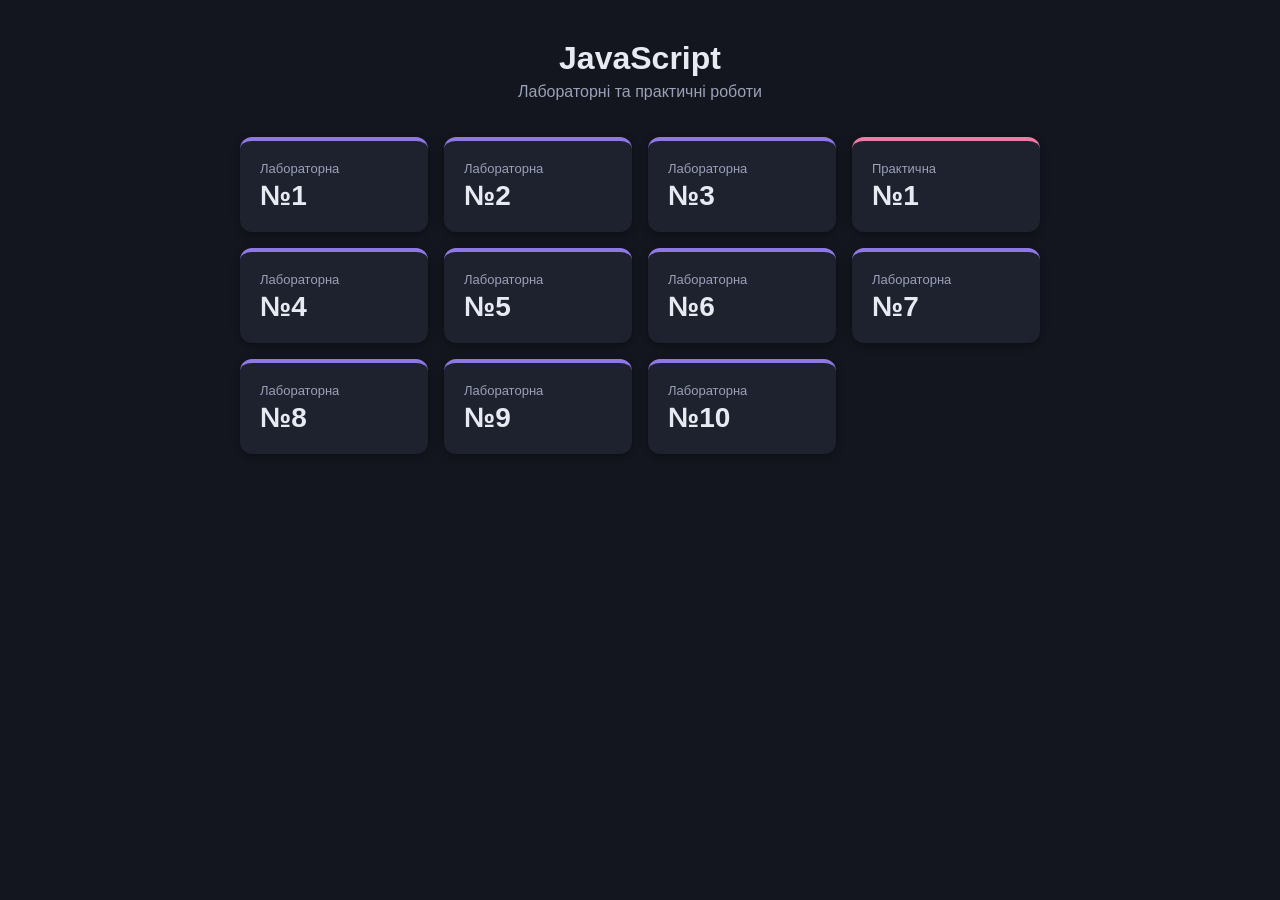
<file: index.html>
<!DOCTYPE html>
<html lang="uk">
<head>
    <meta charset="UTF-8">
    <meta name="viewport" content="width=device-width, initial-scale=1.0">
    <title>JS: лабораторні та практичні</title>
    <link rel="stylesheet" href="styles/style.css">
</head>
<body>
    <header class="header">
        <h1>JavaScript</h1>
        <p>Лабораторні та практичні роботи</p>
    </header>

    <main class="grid">
        <a class="card" href="lab1/index.html">
            <span class="card-tag">Лабораторна</span>
            <span class="card-title">№1</span>
        </a>
        <a class="card" href="lab2/index.html">
            <span class="card-tag">Лабораторна</span>
            <span class="card-title">№2</span>
        </a>
        <a class="card" href="lab3/index.html">
            <span class="card-tag">Лабораторна</span>
            <span class="card-title">№3</span>
        </a>
        <a class="card card-prac" href="prac1/index.html">
            <span class="card-tag">Практична</span>
            <span class="card-title">№1</span>
        </a>
        <a class="card" href="lab4/index.html">
            <span class="card-tag">Лабораторна</span>
            <span class="card-title">№4</span>
        </a>
        <a class="card" href="lab5/index.html">
            <span class="card-tag">Лабораторна</span>
            <span class="card-title">№5</span>
        </a>
        <a class="card" href="lab6/index.html">
            <span class="card-tag">Лабораторна</span>
            <span class="card-title">№6</span>
        </a>
        <a class="card" href="lab7/index.html">
            <span class="card-tag">Лабораторна</span>
            <span class="card-title">№7</span>
        </a>
        <a class="card" href="lab8/index.html">
            <span class="card-tag">Лабораторна</span>
            <span class="card-title">№8</span>
        </a>
        <a class="card" href="lab9/index.html">
            <span class="card-tag">Лабораторна</span>
            <span class="card-title">№9</span>
        </a>
        <a class="card" href="lab10/index.html">
            <span class="card-tag">Лабораторна</span>
            <span class="card-title">№10</span>
        </a>
    </main>
</body>
</html>
</file>
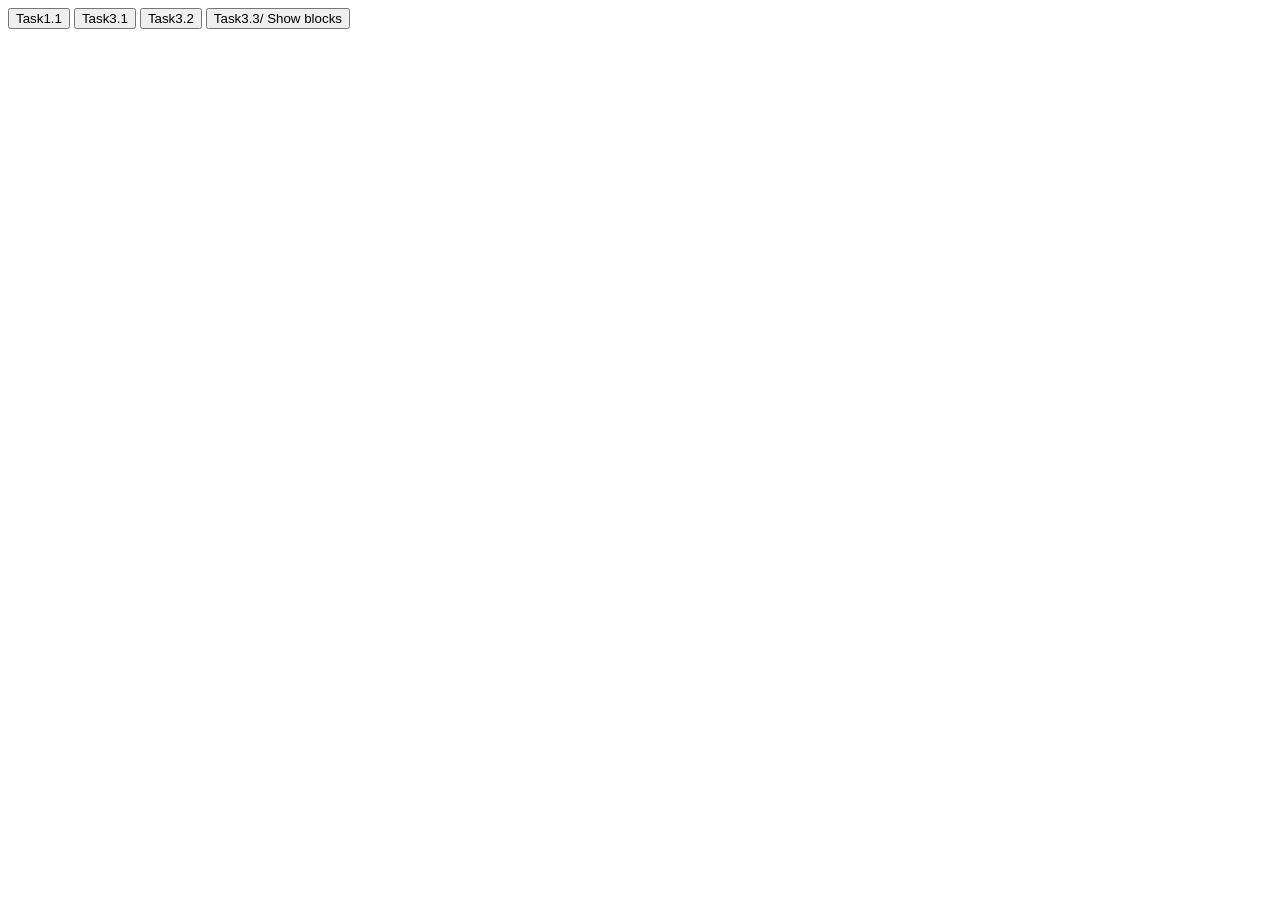
<file: lab1/index.html>
<!DOCTYPE html>
<html lang="uk">

<head>
    <meta charset="UTF-8">
    <meta name="viewport" content="width=device-width, initial-scale=1.0">
    <title>Document</title>
</head>

<body>
    <div class="btns">
        <button id="task1">Task1.1</button>
        <button id="task2">Task3.1</button>
        <button id="task3">Task3.2</button>
        <button id="task4">Task3.3/ Show blocks</button>
    </div>
    <div id="output"></div>
    <ul id="name-list"></ul>
    <div id="letters"></div>
    <script type="module" src="assets/scripts/script.js"></script>
</body>

</html>
</file>
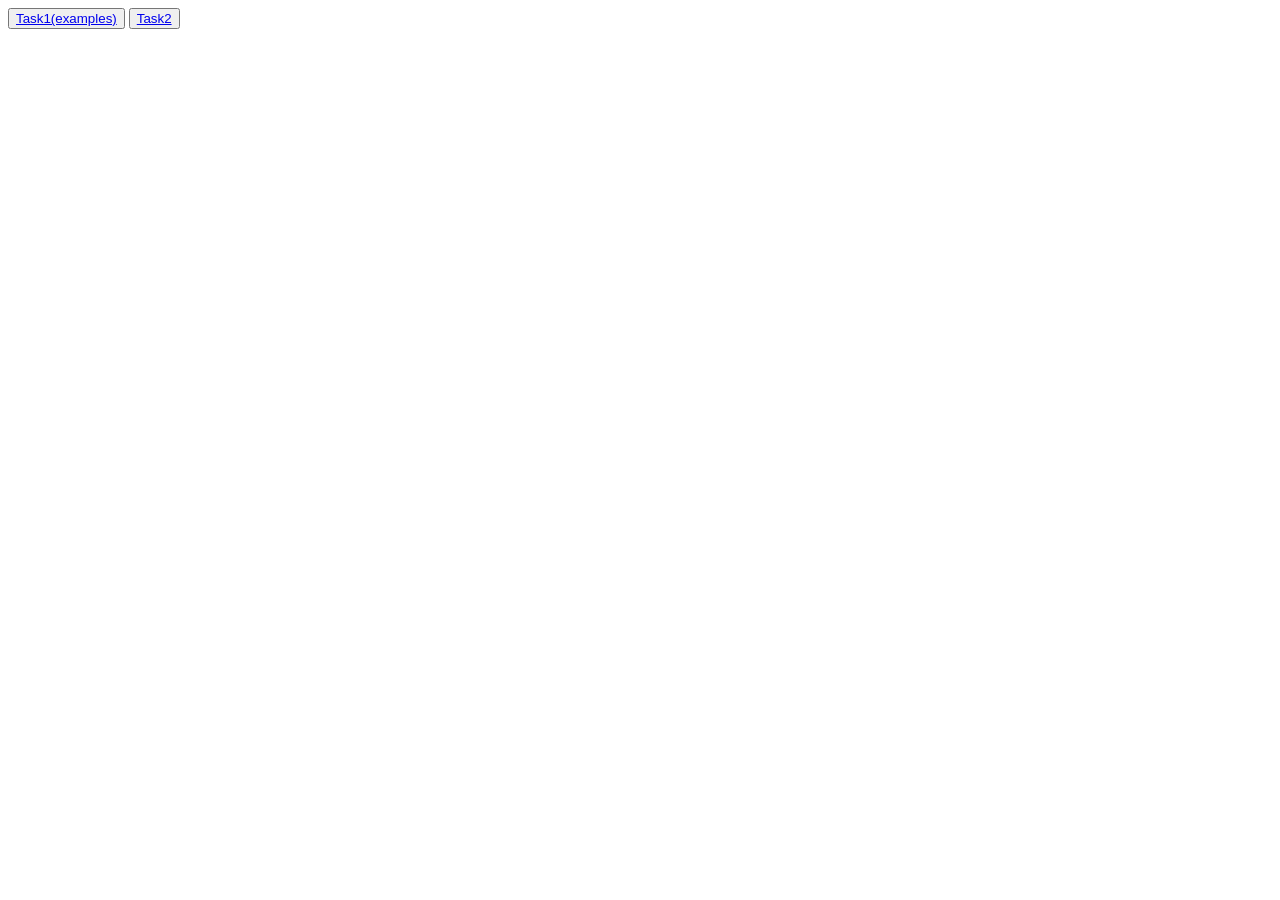
<file: lab4/index.html>
<!DOCTYPE html>
<html lang="en">
<head>
    <meta charset="UTF-8">
    <meta name="viewport" content="width=device-width, initial-scale=1.0">
    <title>LR4</title>
</head>
<body>
    <button><a href="examples/index.html">Task1(examples)</a></button>
    <button><a href="indTask/index.html">Task2</a></button>
</body>
</html>
</file>
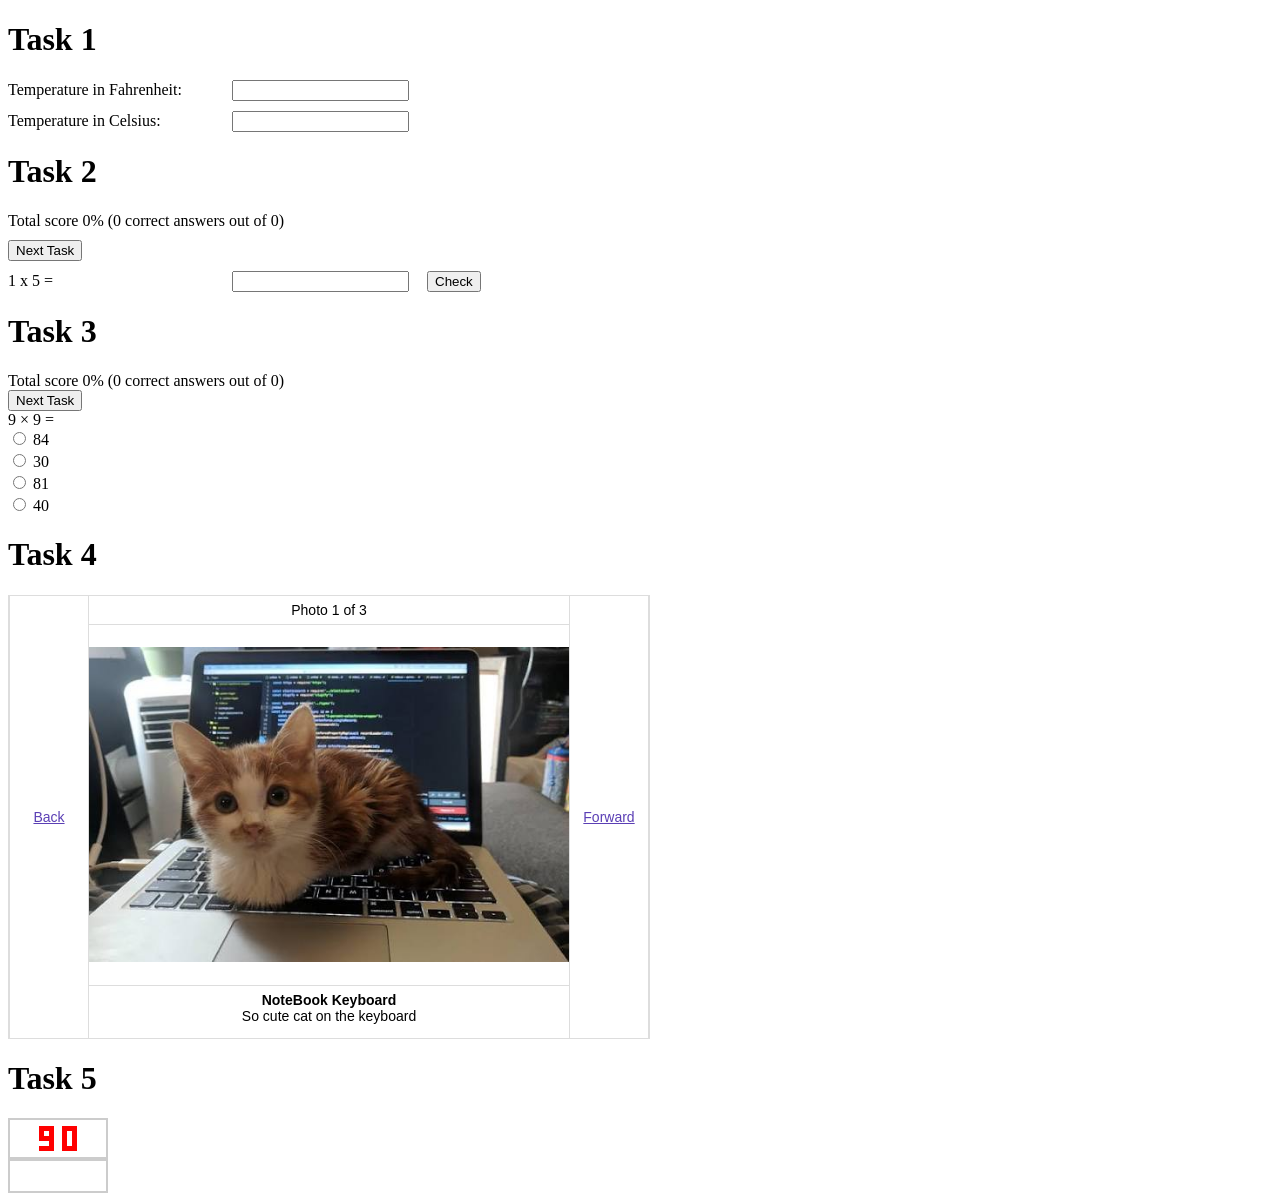
<file: lab5/index.html>
<!DOCTYPE html>
<html lang="en">

<head>
  <meta charset="UTF-8">
  <meta name="viewport" content="width=device-width, initial-scale=1.0">
  <title>LR5</title>
  <link rel="stylesheet" href="assets/styles/style.css">
</head>

<body>
  <h1>Task 1</h1>
  <div class="t1-container">
    <div class="container-far">
      <label for="fahrenheit">Temperature in Fahrenheit:</label>
      <input id="fahrenheit" type="text" placeholder="" />
    </div>
    <div class="container-cel">
      <label for="celsius">Temperature in Celsius:</label>
      <input id="celsius" type="text" placeholder="" />
    </div>
  </div>

  <h1>Task 2</h1>
  <div class="t2-container">
    <div id="textBox">Total score 0% (0 correct answers out of 0)</div>
    <div>
      <button id="nextTaskBtn">Next Task</button>
    </div>
    <div class="question-container">
      <label for="question" id="question">0 x 0 =</label>
      <input type="text" name="question" id="answer">
      <button id="checkBtn">Check</button>
    </div>
    <p id="resultTextBox"></p>
  </div>

  <h1>Task 3</h1>
  <div class="t3-container">
    <div id="score3">Total score 0% (0 correct answers out of 0)</div>
    <div>
      <button id="nextBtn3">Next Task</button>
    </div>
    <div id="question3"></div>
    <div id="options3"></div>
    <p id="result3"></p>
  </div>

  <h1>Task 4</h1>
  <div id="rotator"></div>

  <h1>Task 5</h1>
  <div class="task5_conteiner">
    <div id="captcha"></div>
    <input type="text" id="input">
    <p id="statusMsg"></p>
  </div>

  <script src="assets/scripts/script.js"></script>
</body>

</html>
</file>
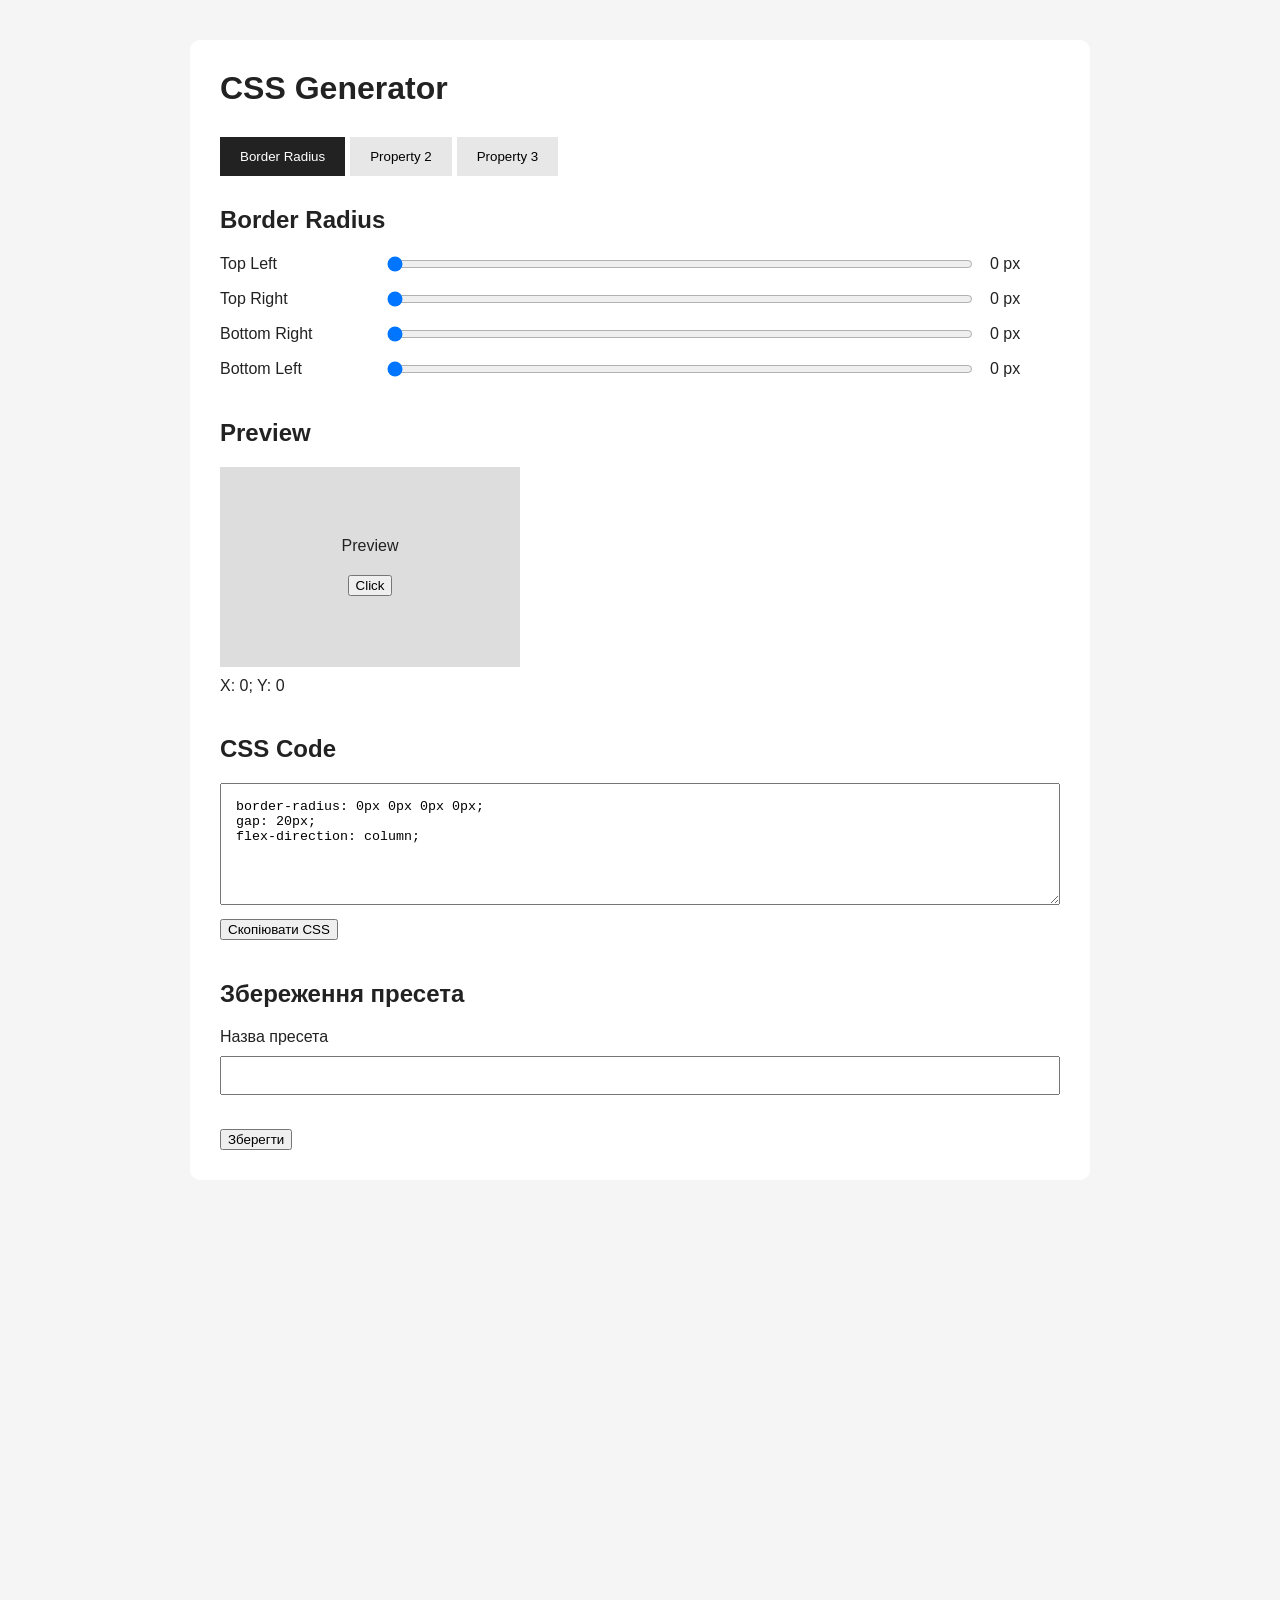
<file: lab6/index.html>
<!DOCTYPE html>
<html lang="uk">

<head>
  <meta charset="UTF-8">
  <meta name="viewport" content="width=device-width, initial-scale=1.0">
  <title>CSS Generator</title>
  <link rel="stylesheet" href="assets/styles/style.css">
  <script src="assets/scripts/script.js" defer></script>
</head>

<body>

  <main class="generator">
    <h1>CSS Generator</h1>
    <div class="tabs" id="tabs">
      <button class="tab active" type="button" data-tab="radius">
        Border Radius
      </button>
      <button class="tab" type="button" data-tab="property-2">
        Property 2
      </button>
      <button class="tab" type="button" data-tab="property-3">
        Property 3
      </button>
    </div>

    <div class="tab-content active" data-content="radius">
      <h2>Border Radius</h2>
      <div class="control">
        <label for="top-left">
          Top Left
        </label>
        <input id="top-left" type="range" min="0" max="100" value="0">
        <span id="top-left-value">
          0 px
        </span>
      </div>

      <div class="control">
        <label for="top-right">
          Top Right
        </label>
        <input id="top-right" type="range" min="0" max="100" value="0">
        <span id="top-right-value">
          0 px
        </span>
      </div>

      <div class="control">
        <label for="bottom-right">
          Bottom Right
        </label>
        <input id="bottom-right" type="range" min="0" max="100" value="0">
        <span id="bottom-right-value">
          0 px
        </span>
      </div>

      <div class="control">
        <label for="bottom-left">
          Bottom Left
        </label>
        <input id="bottom-left" type="range" min="0" max="100" value="0">
        <span id="bottom-left-value">
          0 px
        </span>
      </div>
    </div>

    <div class="tab-content" data-content="property-2">
      <h2>Property 2</h2>
      <div id="property-2-controls">
        <div class="control">
          <label for="gap">
            Gap
          </label>
          <input id="gap" type="range" min="0" max="100" value="20">
          <span id="gap-value">
            20 px
          </span>
        </div>
      </div>
    </div>

    <div class="tab-content" data-content="property-3">
      <h2>Property 3</h2>
      <div id="property-3-controls">
        <div class="control">
          <label for="flex-direction">
            Flex Direction
          </label>
          <select id="flex-direction">
            <option value="row">row</option>
            <option value="row-reverse">row-reverse</option>
            <option value="column" selected>column</option>
            <option value="column-reverse">column-reverse</option>
          </select>
        </div>
      </div>
    </div>

    <section class="preview-section">
      <h2>Preview</h2>
      <div id="preview" class="preview">

        <span>Preview</span>
        <button id="preview-button" type="button">
          Click
        </button>
      </div>
      <p id="coordinates">
        X: 0; Y: 0
      </p>
    </section>

    <section class="result">
      <h2>CSS Code</h2>
      <textarea id="css-code" rows="6" readonly></textarea>
      <button id="copy-button" type="button">
        Скопіювати CSS
      </button>
      <p id="copy-message"></p>
    </section>

    <form id="preset-form">
      <h2>Збереження пресета</h2>
      <label for="preset-name">
        Назва пресета
      </label>
      <input id="preset-name" type="text">
      <span id="preset-error"></span>
      <button type="submit">
        Зберегти
      </button>
    </form>
  </main>

  <button id="scroll-top" type="button" aria-label="Повернутися вгору">
    ↑
  </button>
</body>

</html>
</file>
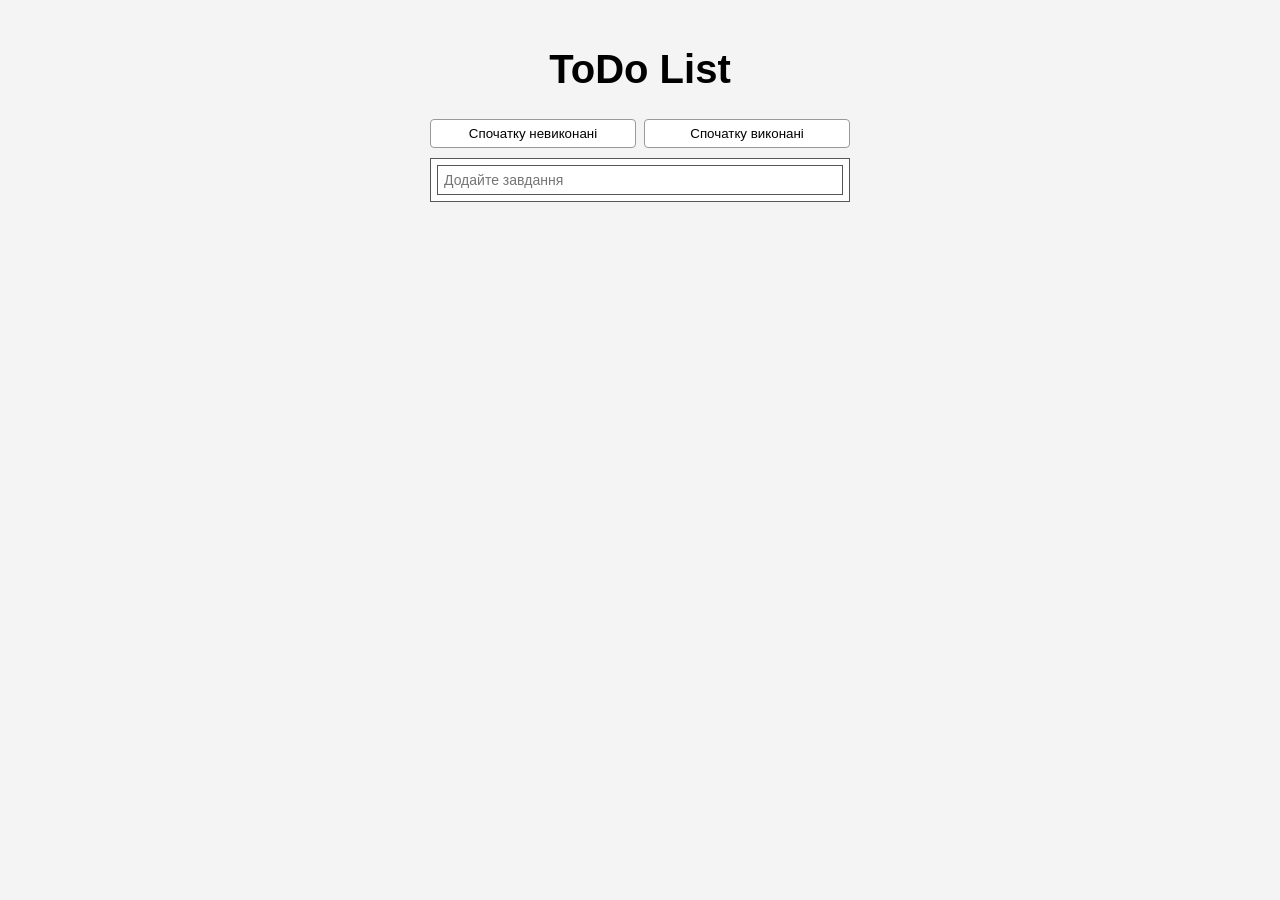
<file: lab8/index.html>
<!DOCTYPE html>
<html lang="uk">
<head>
  <meta charset="UTF-8">
  <meta name="viewport" content="width=device-width, initial-scale=1.0">
  <title>LR8 - ToDo List</title>
  <link rel="stylesheet" href="assets/styles/style.css">
</head>
<body>
  <div class="container">
    <h1>ToDo List</h1>

    <div class="sort">
      <button id="sort-undone-btn">Спочатку невиконані</button>
      <button id="sort-done-btn">Спочатку виконані</button>
    </div>

    <div class="todo">
      <input type="text" id="task-input" placeholder="Додайте завдання">
      <ul id="task-list"></ul>
    </div>
  </div>

  <script src="assets/scripts/script.js"></script>
</body>
</html>
</file>
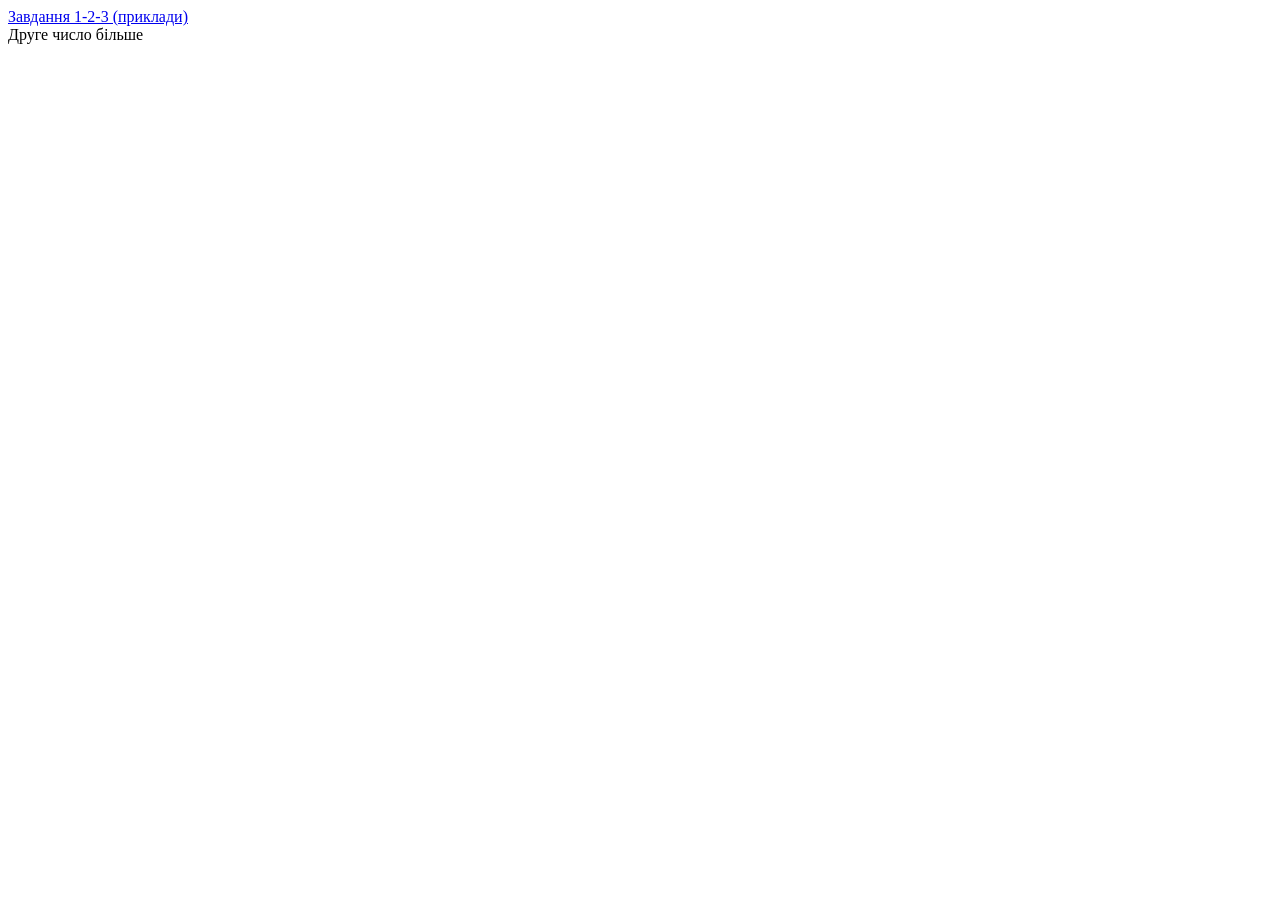
<file: lab9/index.html>
<!DOCTYPE html>
<html lang="uk">

<head>
    <meta charset="UTF-8">
    <meta name="viewport" content="width=device-width, initial-scale=1.0">
    <title>LR9</title>
</head>

<body>
    <a href="exp/index.html">Завдання 1-2-3 (приклади)</a>

    <div id="loader" style="display: none;">Завантаження...</div>
    <div id="answer"></div>
    <div id="result"></div>

    <script src="assets/scripts/script.js"></script>
</body>

</html>
</file>
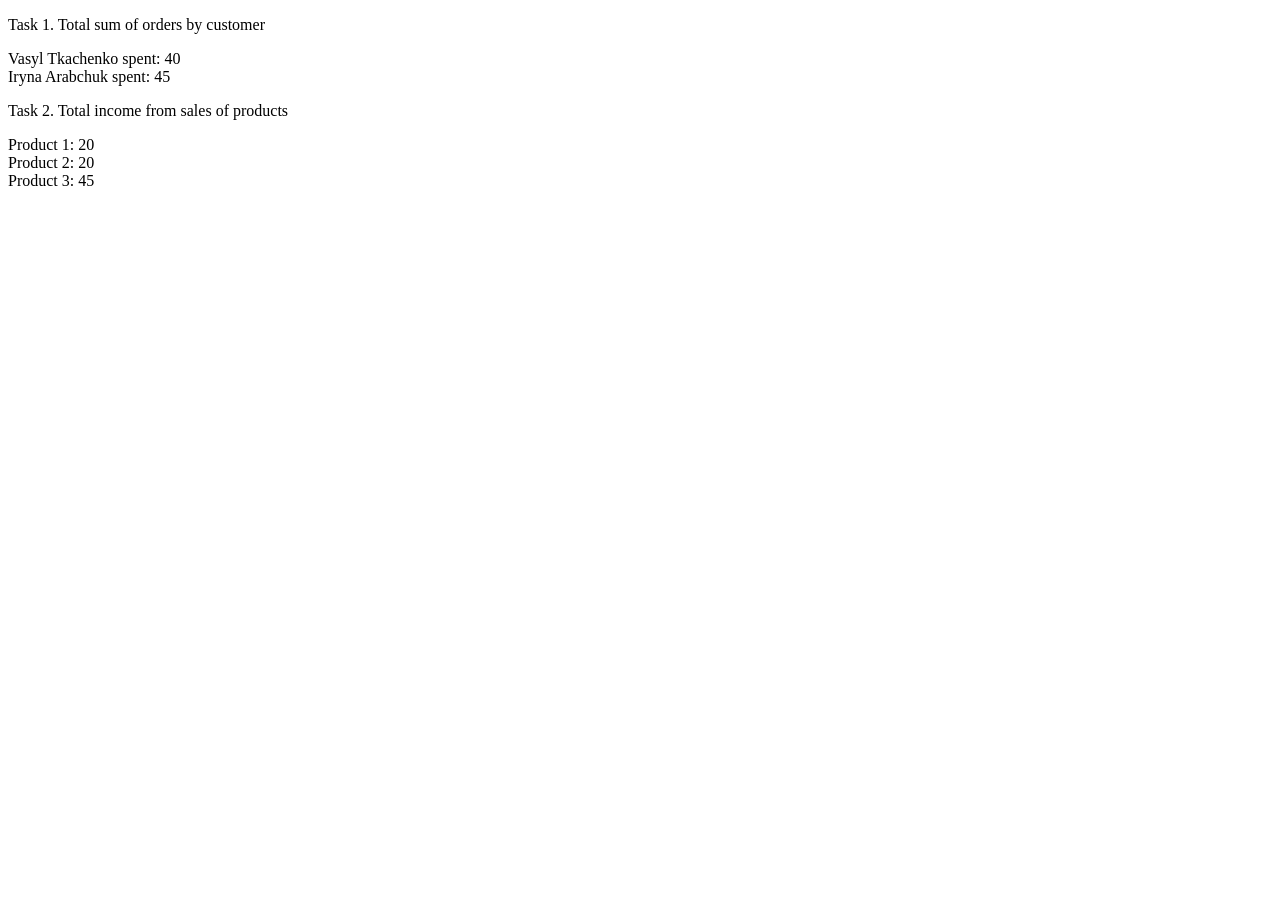
<file: prac1/index.html>
<!DOCTYPE html>
<html lang="en">

<head>
    <meta charset="UTF-8">
    <title>PR1</title>
</head>

<body>
    <p>Task 1. Total sum of orders by customer</p>
    <div id="out1"></div>

    <p>Task 2. Total income from sales of products</p>
    <div id="out2"></div>

    <script src="assets/scripts/script.js"></script>
</body>
</html>
</file>
<file: styles/style.css>
:root {
    --bg: #14161f;
    --card: #1e212e;
    --text: #e8eaf2;
    --muted: #9aa1b8;
    --accent: #8f78e6;
    --accent-2: #f07aa6;
    --shadow: 0 2px 8px rgba(0, 0, 0, 0.4);
}

* {
  box-sizing: border-box;
}

body {
  margin: 0;
  padding: 40px 20px;
  background: var(--bg);
  color: var(--text);
  font-family: "Segoe UI", Roboto, Verdana, sans-serif;
}

.header {
  text-align: center;
  margin-bottom: 36px;
}

.header h1 {
  margin: 0 0 6px;
  font-size: 32px;
}

.header p {
  margin: 0;
  color: var(--muted);
}

.grid {
  display: grid;
  grid-template-columns: repeat(auto-fill, minmax(180px, 1fr));
  gap: 16px;
  max-width: 800px;
  margin: 0 auto;
}

.card {
  display: flex;
  flex-direction: column;
  gap: 4px;
  padding: 20px;
  background: var(--card);
  border-radius: 12px;
  border-top: 4px solid var(--accent);
  box-shadow: var(--shadow);
  color: inherit;
  text-decoration: none;
  transition: transform 0.15s, box-shadow 0.15s;
}

.card:hover {
  transform: translateY(-4px);
  box-shadow: 0 8px 18px rgba(30, 35, 60, 0.18);
}

.card:focus-visible {
  outline: 3px solid var(--accent);
  outline-offset: 2px;
}

.card-prac {
  border-top-color: var(--accent-2);
}

.card-tag {
  font-size: 13px;
  color: var(--muted);
}

.card-title {
  font-size: 28px;
  font-weight: 700;
}
</file>
<file: lab5/assets/styles/style.css>
.container-cel {
  margin-top: 10px;
}

label {
  display: inline-block;
  width: 220px;
}


.t2-container>div {
  margin-top: 10px;
}


.question-container button {
  margin-left: 14px;
}

#options3 label {
  display: block;
  margin-bottom: 2px;
}

.rotator {
  display: grid;
  grid-template-columns: 80px 1fr 80px;
  width: 640px;
  max-width: 100%;
  border: 1px solid #ddd;
  font-family: Verdana, Tahoma, sans-serif;
  font-size: 14px;
}

.rotator-side {
  display: flex;
  align-items: center;
  justify-content: center;
  border-left: 1px solid #ddd;
  border-right: 1px solid #ddd;
}

.rotator-link {
  color: #5b3fb5;
  cursor: pointer;
}

.rotator-center {
  display: grid;
  grid-template-rows: auto 360px auto;
}

.rotator-counter {
  text-align: center;
  padding: 6px;
  border-bottom: 1px solid #ddd;
}

.rotator-image-box {
  display: flex;
  align-items: center;
  justify-content: center;
  height: 360px;
  overflow: hidden;
}

.rotator-image-box img {
  max-width: 100%;
  max-height: 100%;
  object-fit: contain;
}

.rotator-caption {
  text-align: center;
  padding: 6px;
  border-top: 1px solid #ddd;
  min-height: 40px;
}

.rotator-title {
  font-weight: bold;
}

.task5_conteiner {
  width: 100px;
}

#captcha {
  display: flex;
  justify-content: center;
  gap: 8px;
  padding: 6px;
  border: 2px solid #ccc;
  background: #fff;
}

.captcha-digit {
  display: grid;
  grid-template-columns: repeat(3, 5px);
  grid-auto-rows: 5px;
}

.captcha-digit span.on {
  background: red;
}

#input {
  box-sizing: border-box;
  width: 100%;
  padding: 6px 8px;
  font-size: 16px;
  border: 2px solid #ccc;
}

#statusMsg {
  margin: 4px 0 0;
  font-size: 18px;
}
</file>
<file: lab6/assets/styles/style.css>
* {
    box-sizing: border-box;
}

body {
    margin: 0;
    padding: 40px 20px 500px;
    font-family: Arial, sans-serif;
    background: #f5f5f5;
    color: #222;
}

.generator {
    max-width: 900px;
    margin: 0 auto;
    padding: 30px;
    background: #fff;
    border-radius: 10px;
}

h1 {
    margin-top: 0;
}

.tabs {
    display: flex;
    gap: 5px;
    margin: 30px 0;
}

.tab {
    padding: 12px 20px;
    border: 0;
    background: #e7e7e7;
    cursor: pointer;
}

.tab.active {
    background: #222;
    color: #fff;
}

.tab-content {
    display: none;
}

.tab-content.active {
    display: block;
}

.control {
    display: grid;
    grid-template-columns: 150px 1fr 70px;
    gap: 15px;
    align-items: center;
    margin-bottom: 15px;
}

.preview-section {
    margin-top: 40px;
}

.preview {
    width: 300px;
    height: 200px;
    display: flex;
    flex-direction: column;
    gap: 20px;
    align-items: center;
    justify-content: center;
    margin-top: 20px;
    background: #ddd;
}

#coordinates {
    margin-top: 10px;
}

.result {
    margin-top: 40px;
}

#css-code {
    width: 100%;
    padding: 15px;
    resize: vertical;
}

#copy-button {
    margin-top: 10px;
}

#preset-form {
    margin-top: 40px;
}

#preset-form input {
    display: block;
    width: 100%;
    padding: 10px;
    margin: 10px 0;
}

#preset-form input.focused {
    outline: 2px solid #333;
}

#preset-form input.error {
    border: 2px solid red;
}

#preset-error {
    display: block;
    min-height: 24px;
    color: red;
}

#scroll-top {
    position: fixed;
    right: 30px;
    bottom: 30px;
    display: none;
    width: 50px;
    height: 50px;
    cursor: pointer;
}

#scroll-top.visible {
    display: block;
}

.preview.hovered {
    outline: 3px solid #333;
}
</file>
<file: lab8/assets/styles/style.css>
* {
  box-sizing: border-box;
}

body {
  font-family: Arial, sans-serif;
  background: #f4f4f4;
  margin: 0;
  padding: 20px;
}

.container {
  max-width: 420px;
  margin: 0 auto;
}

h1 {
  text-align: center;
  font-size: 40px;
}

.sort {
  display: flex;
  gap: 8px;
  margin-bottom: 10px;
}

.sort button {
  flex: 1;
  padding: 6px;
  cursor: pointer;
  border: 1px solid #999;
  background: #fff;
  border-radius: 4px;
}

.sort button:hover {
  background: #eee;
}

.todo {
  border: 1px solid #555;
  background: #fff;
}

#task-input {
  width: calc(100% - 12px);
  margin: 6px;
  padding: 6px;
  font-size: 14px;
  border: 1px solid #555;
}

#task-list {
  list-style: none;
  margin: 0;
  padding: 0;
}

#task-list li {
  display: flex;
  align-items: center;
  gap: 10px;
  padding: 8px 10px;
  border-top: 1px solid #555;
}

.task-text {
  font-size: 16px;
  cursor: pointer;
}

.task-date {
  font-size: 12px;
  color: #888;
}

.delete-btn {
  margin-left: auto;
  width: 26px;
  height: 26px;
  border: 2px solid red;
  border-radius: 50%;
  background: #fff;
  color: red;
  font-weight: bold;
  cursor: pointer;
  line-height: 1;
}

.delete-btn:hover {
  background: #ffd5d5;
}

li.done .task-text {
  text-decoration: line-through;
  color: gray;
}

.edit-input {
  flex: 1;
  padding: 4px;
  font-size: 16px;
}
</file>
